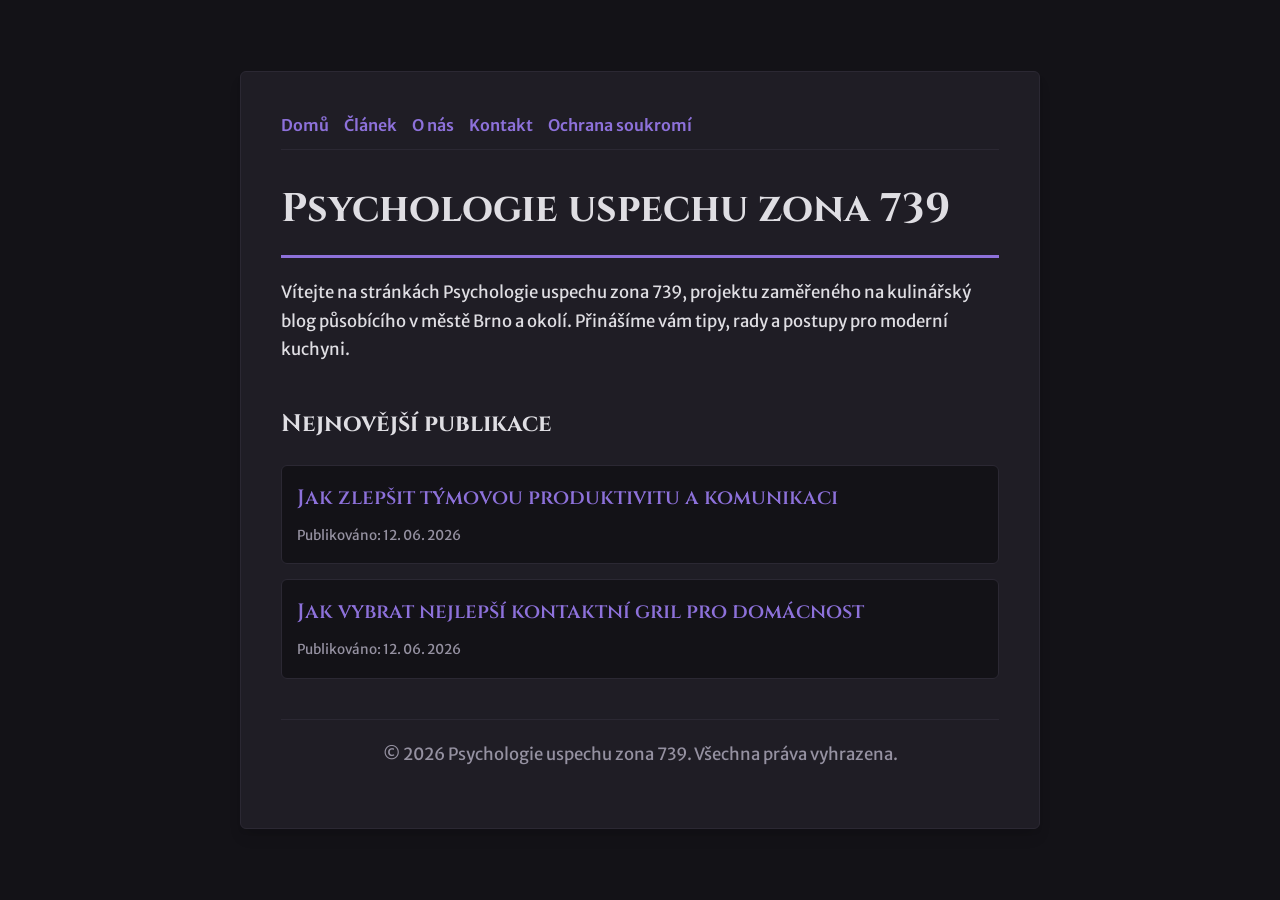
<file: index.html>
<!DOCTYPE html>
<html lang="cs">
<head>
    <meta charset="UTF-8">
    <meta name="viewport" content="width=device-width, initial-scale=1.0">
    <title>Psychologie uspechu zona 739 | Kulinářský blog - Brno</title>
    <meta name="description" content="Vítejte na stránkách Psychologie uspechu zona 739, projektu zaměřeného na kulinářský blog působícího v městě Brno a okolí. Přinášíme vám tipy, rady a postupy pro moderní kuchyni.">
    <meta name="geo.region" content="CZ" />
    <meta name="geo.placename" content="Brno" />
    <meta name="geo.position" content="49.1951;16.6068" />
    <meta name="ICBM" content="49.1951, 16.6068" />
    <link rel="stylesheet" href="style.css">
    <script type="application/ld+json">
{
  "@context": "https://schema.org",
  "@type": "LocalBusiness",
  "name": "Psychologie uspechu zona 739",
  "url": "https://psychologie-uspechu-zona-739.github.io",
  "telephone": "+420 541 555 456",
  "address": {
    "@type": "PostalAddress",
    "addressLocality": "Brno",
    "addressRegion": "Jihomoravský",
    "postalCode": "602 00",
    "addressCountry": "CZ"
  },
  "geo": {
    "@type": "GeoCoordinates",
    "latitude": 49.1951,
    "longitude": 16.6068
  }
}
</script>
</head>
<body>
    
        <div class="container" style="max-width: 800px;">
            <nav style="display: flex; gap: 15px; margin-bottom: 25px; border-bottom: 1px solid var(--border-color); padding-bottom: 10px; overflow-x: auto; flex-wrap: wrap;">
            <a href="index.html">Domů</a>
            <a href="jak-zlepsit-tymovou-produktivitu-a-komunikaci.html">Článek</a>
            <a href="about.html">O nás</a>
            <a href="contact.html">Kontakt</a>
            <a href="privacy.html">Ochrana soukromí</a>
        </nav>
            <h1>Psychologie uspechu zona 739</h1>
            <p>Vítejte na stránkách Psychologie uspechu zona 739, projektu zaměřeného na kulinářský blog působícího v městě Brno a okolí. Přinášíme vám tipy, rady a postupy pro moderní kuchyni.</p>
            <h2 style="margin-top: 40px;">Nejnovější publikace</h2>
            <ul style="list-style-type: none; padding-left: 0;">
                <li style="background: var(--bg-color); padding: 15px; border-radius: var(--border-radius); border: 1px solid var(--border-color); margin-bottom: 15px;">
                <h3 style="margin-bottom: 5px; font-size: 1.3rem;"><a href="jak-zlepsit-tymovou-produktivitu-a-komunikaci.html">Jak zlepšit týmovou produktivitu a komunikaci</a></h3>
                <span style="font-size:0.85rem; color: var(--muted-text)">Publikováno: 12. 06. 2026</span>
            </li>
<li style="background: var(--bg-color); padding: 15px; border-radius: var(--border-radius); border: 1px solid var(--border-color); margin-bottom: 15px;">
                <h3 style="margin-bottom: 5px; font-size: 1.3rem;"><a href="jak-vybrat-nejlepsi-kontaktni-gril-pro-domacnost.html">Jak vybrat nejlepší kontaktní gril pro domácnost</a></h3>
                <span style="font-size:0.85rem; color: var(--muted-text)">Publikováno: 12. 06. 2026</span>
            </li>

            </ul>
            <footer>
                <p>&copy; 2026 Psychologie uspechu zona 739. Všechna práva vyhrazena.</p>
            </footer>
        </div>
        
</body>
</html>
</file>
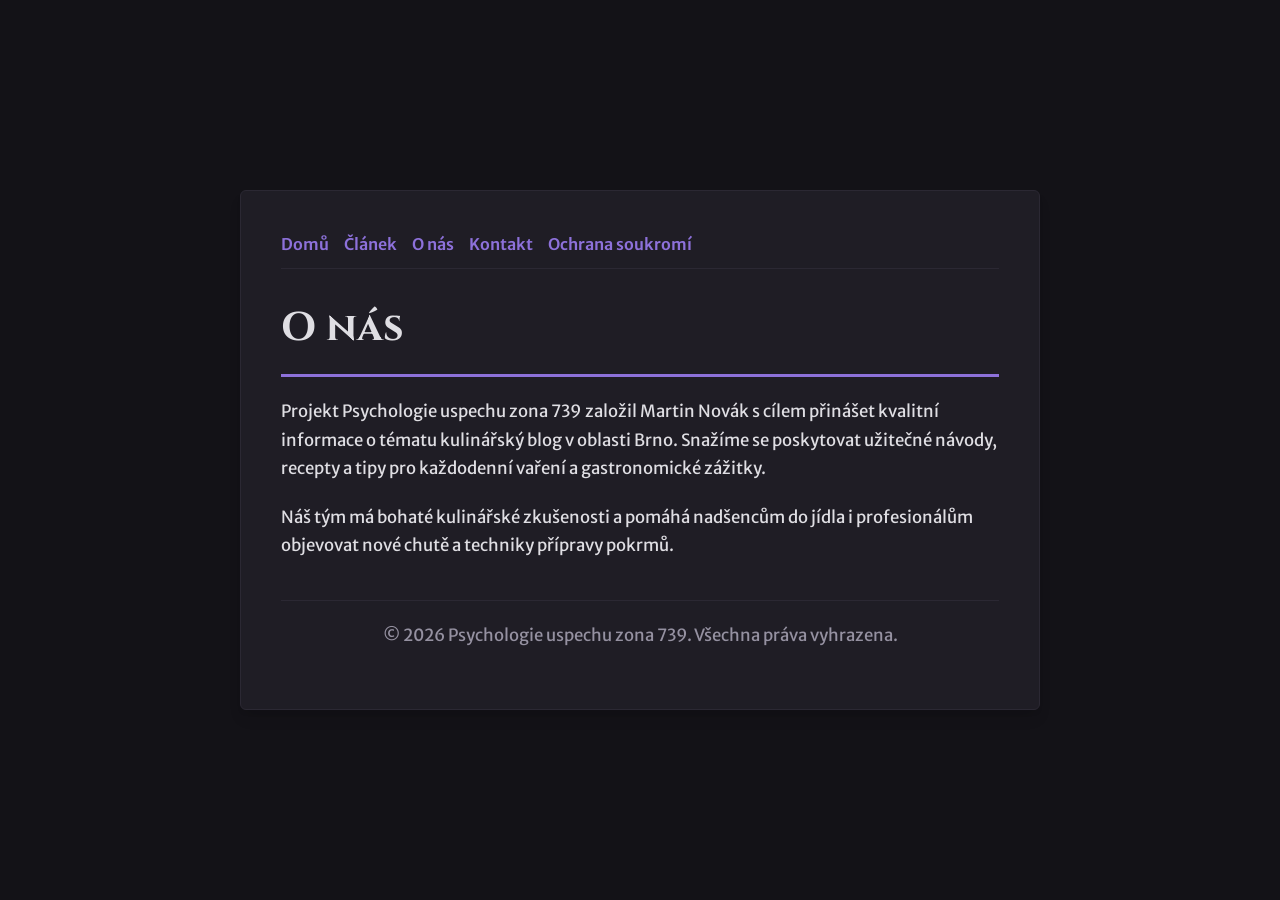
<file: about.html>
<!DOCTYPE html>
<html lang="cs">
<head>
    <meta charset="UTF-8">
    <meta name="viewport" content="width=device-width, initial-scale=1.0">
    <title>O nás | Psychologie uspechu zona 739</title>
    <meta name="description" content="Projekt Psychologie uspechu zona 739 založil Martin Novák s cílem přinášet kvalitní informace o tématu kulinářský blog v oblasti Brno. Snažíme se poskytovat užitečné návody, recepty a tipy pro každodenní vaření a gastronomické zážitky.">
    <meta name="geo.region" content="CZ" />
    <meta name="geo.placename" content="Brno" />
    <meta name="geo.position" content="49.1951;16.6068" />
    <meta name="ICBM" content="49.1951, 16.6068" />
    <link rel="stylesheet" href="style.css">
</head>
<body>
    
        <div class="container" style="max-width: 800px;">
            <nav style="display: flex; gap: 15px; margin-bottom: 25px; border-bottom: 1px solid var(--border-color); padding-bottom: 10px; overflow-x: auto; flex-wrap: wrap;">
            <a href="index.html">Domů</a>
            <a href="jak-zlepsit-tymovou-produktivitu-a-komunikaci.html">Článek</a>
            <a href="about.html">O nás</a>
            <a href="contact.html">Kontakt</a>
            <a href="privacy.html">Ochrana soukromí</a>
        </nav>
            <h1>O nás</h1>
            <p>Projekt Psychologie uspechu zona 739 založil Martin Novák s cílem přinášet kvalitní informace o tématu kulinářský blog v oblasti Brno. Snažíme se poskytovat užitečné návody, recepty a tipy pro každodenní vaření a gastronomické zážitky.</p>
            <p>Náš tým má bohaté kulinářské zkušenosti a pomáhá nadšencům do jídla i profesionálům objevovat nové chutě a techniky přípravy pokrmů.</p>
            <footer>
                <p>&copy; 2026 Psychologie uspechu zona 739. Všechna práva vyhrazena.</p>
            </footer>
        </div>
        
</body>
</html>
</file>
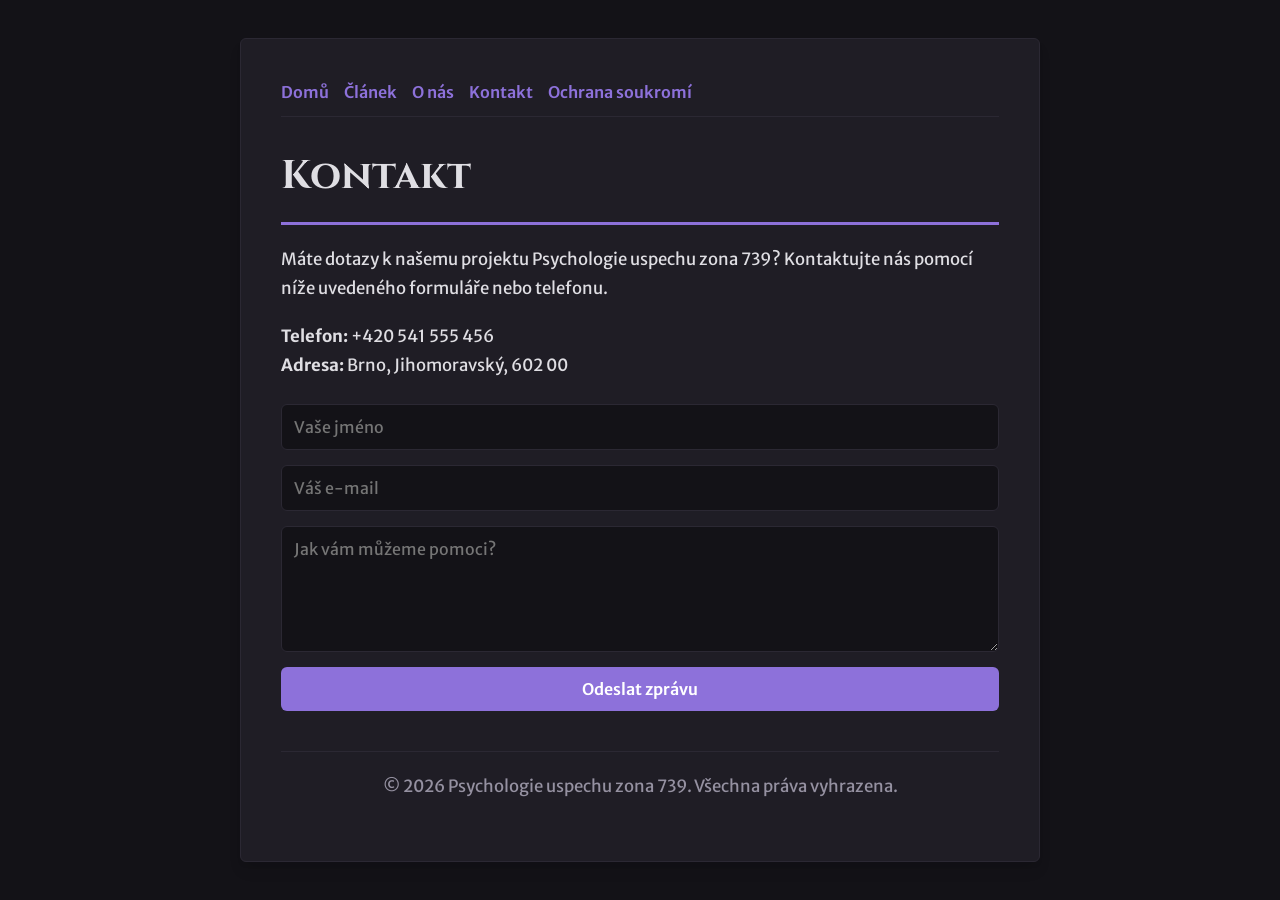
<file: contact.html>
<!DOCTYPE html>
<html lang="cs">
<head>
    <meta charset="UTF-8">
    <meta name="viewport" content="width=device-width, initial-scale=1.0">
    <title>Kontakt | Psychologie uspechu zona 739</title>
    <meta name="description" content="Máte dotazy k našemu projektu Psychologie uspechu zona 739? Kontaktujte nás pomocí níže uvedeného formuláře nebo telefonu.">
    <meta name="geo.region" content="CZ" />
    <meta name="geo.placename" content="Brno" />
    <meta name="geo.position" content="49.1951;16.6068" />
    <meta name="ICBM" content="49.1951, 16.6068" />
    <link rel="stylesheet" href="style.css">
</head>
<body>
    
        <div class="container" style="max-width: 800px;">
            <nav style="display: flex; gap: 15px; margin-bottom: 25px; border-bottom: 1px solid var(--border-color); padding-bottom: 10px; overflow-x: auto; flex-wrap: wrap;">
            <a href="index.html">Domů</a>
            <a href="jak-zlepsit-tymovou-produktivitu-a-komunikaci.html">Článek</a>
            <a href="about.html">O nás</a>
            <a href="contact.html">Kontakt</a>
            <a href="privacy.html">Ochrana soukromí</a>
        </nav>
            <h1>Kontakt</h1>
            <p>Máte dotazy k našemu projektu Psychologie uspechu zona 739? Kontaktujte nás pomocí níže uvedeného formuláře nebo telefonu.</p>
            <p><strong>Telefon:</strong> +420 541 555 456<br><strong>Adresa:</strong> Brno, Jihomoravský, 602 00</p>
            <form action="https://formspree.io/f/placeholder" method="POST">
                <input type="text" name="name" placeholder="Vaše jméno" required>
                <input type="email" name="email" placeholder="Váš e-mail" required>
                <textarea name="message" placeholder="Jak vám můžeme pomoci?" rows="5" required></textarea>
                <button type="submit">Odeslat zprávu</button>
            </form>
            <footer>
                <p>&copy; 2026 Psychologie uspechu zona 739. Všechna práva vyhrazena.</p>
            </footer>
        </div>
        
</body>
</html>
</file>
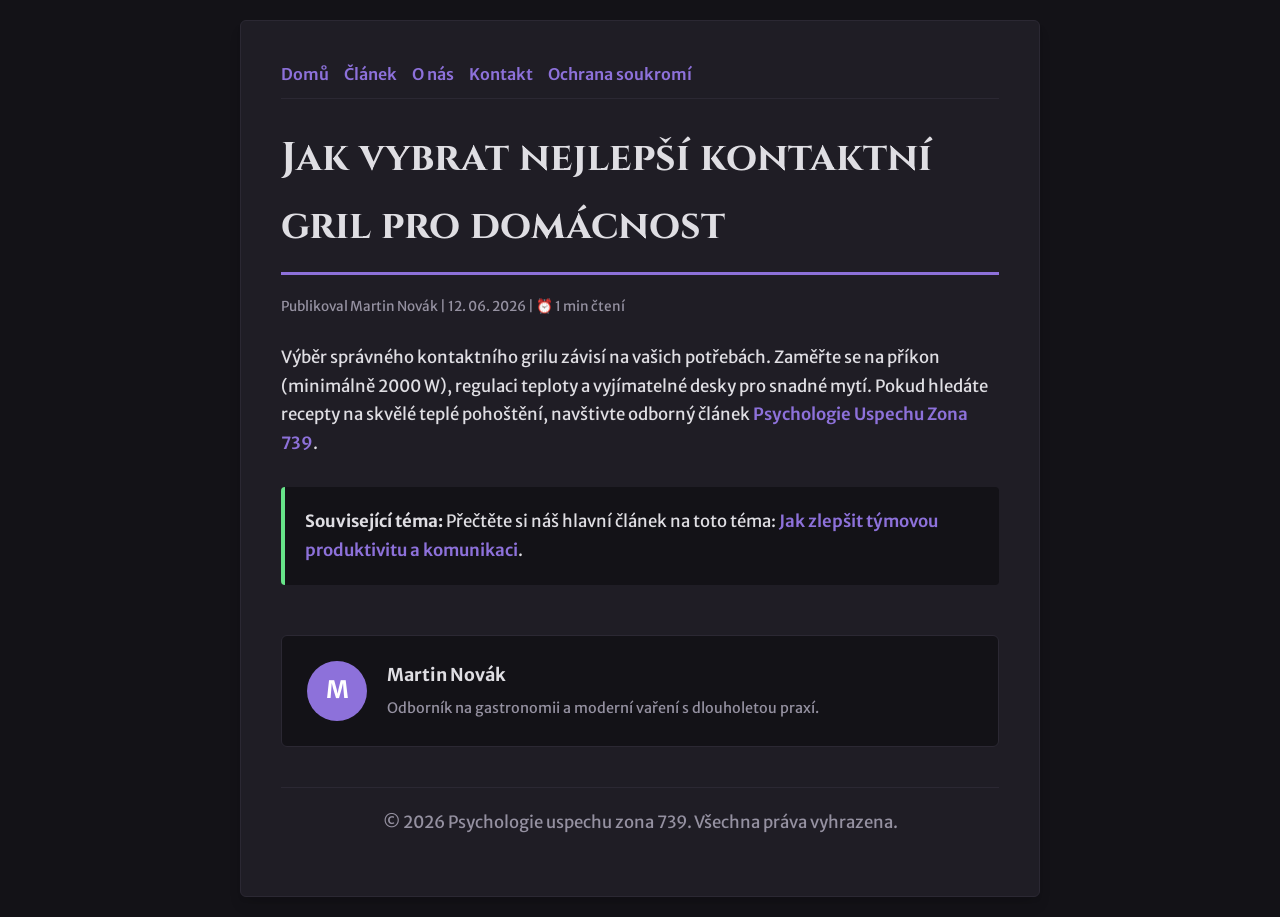
<file: jak-vybrat-nejlepsi-kontaktni-gril-pro-domacnost.html>
<!DOCTYPE html>
<html lang="cs">
<head>
    <meta charset="UTF-8">
    <meta name="viewport" content="width=device-width, initial-scale=1.0">
    <title>Jak vybrat nejlepší kontaktní gril pro domácnost - Psychologie uspechu zona 739</title>
    <meta name="description" content="Jak vybrat nejlepší kontaktní gril pro domácnost">
    <meta name="geo.region" content="CZ" />
    <meta name="geo.placename" content="Brno" />
    <meta name="geo.position" content="49.1951;16.6068" />
    <meta name="ICBM" content="49.1951, 16.6068" />
    <link rel="stylesheet" href="style.css">
</head>
<body>
    
            <div class="container" style="max-width: 800px;">
                <nav style="display: flex; gap: 15px; margin-bottom: 25px; border-bottom: 1px solid var(--border-color); padding-bottom: 10px; overflow-x: auto; flex-wrap: wrap;">
            <a href="index.html">Domů</a>
            <a href="jak-zlepsit-tymovou-produktivitu-a-komunikaci.html">Článek</a>
            <a href="about.html">O nás</a>
            <a href="contact.html">Kontakt</a>
            <a href="privacy.html">Ochrana soukromí</a>
        </nav>
                <h1>Jak vybrat nejlepší kontaktní gril pro domácnost</h1>
                <div style="font-size:0.85rem; color: var(--muted-text); margin-bottom: 25px;">
                    Publikoval Martin Novák | 12. 06. 2026 | ⏰ 1 min čtení
                </div>
                <article style="margin-top: 20px;">
                    <p>Výběr správného kontaktního grilu závisí na vašich potřebách. Zaměřte se na příkon (minimálně 2000 W), regulaci teploty a vyjímatelné desky pro snadné mytí. Pokud hledáte recepty na skvělé teplé pohoštění, navštivte odborný článek <a href="https://dwnldfullmovie-create.github.io/psychologie-uspechu-web-988/efektivni-rizeni-projektu-a-moderni-pracovni-postupy.html">Psychologie Uspechu Zona 739</a>.</p>
                    <div class="link-resource" style="margin-top: 30px; padding: 20px; border-left: 4px solid var(--accent-color); background: var(--bg-color); border-radius: 4px;"><p style="margin: 0;"><strong>Související téma:</strong> Přečtěte si náš hlavní článek na toto téma: <a href="jak-zlepsit-tymovou-produktivitu-a-komunikaci.html">Jak zlepšit týmovou produktivitu a komunikaci</a>.</p></div>
                </article>
                
            <div class="author-box" style="margin-top: 50px; padding: 25px; background: var(--bg-color); border: 1px solid var(--border-color); border-radius: var(--border-radius); display: flex; gap: 20px; align-items: center;">
                <div style="width: 60px; height: 60px; border-radius: 50%; background: var(--primary-color); display: flex; align-items: center; justify-content: center; color: white; font-weight: bold; font-size: 1.5rem;">M</div>
                <div>
                    <h4 style="margin-bottom: 5px; font-weight: bold; font-size: 1.1rem;">Martin Novák</h4>
                    <p style="margin: 0; font-size: 0.9rem; color: var(--muted-text);">Odborník na gastronomii a moderní vaření s dlouholetou praxí.</p>
                </div>
            </div>
            
                <footer>
                    <p>&copy; 2026 Psychologie uspechu zona 739. Všechna práva vyhrazena.</p>
                </footer>
            </div>
            
</body>
</html>
</file>
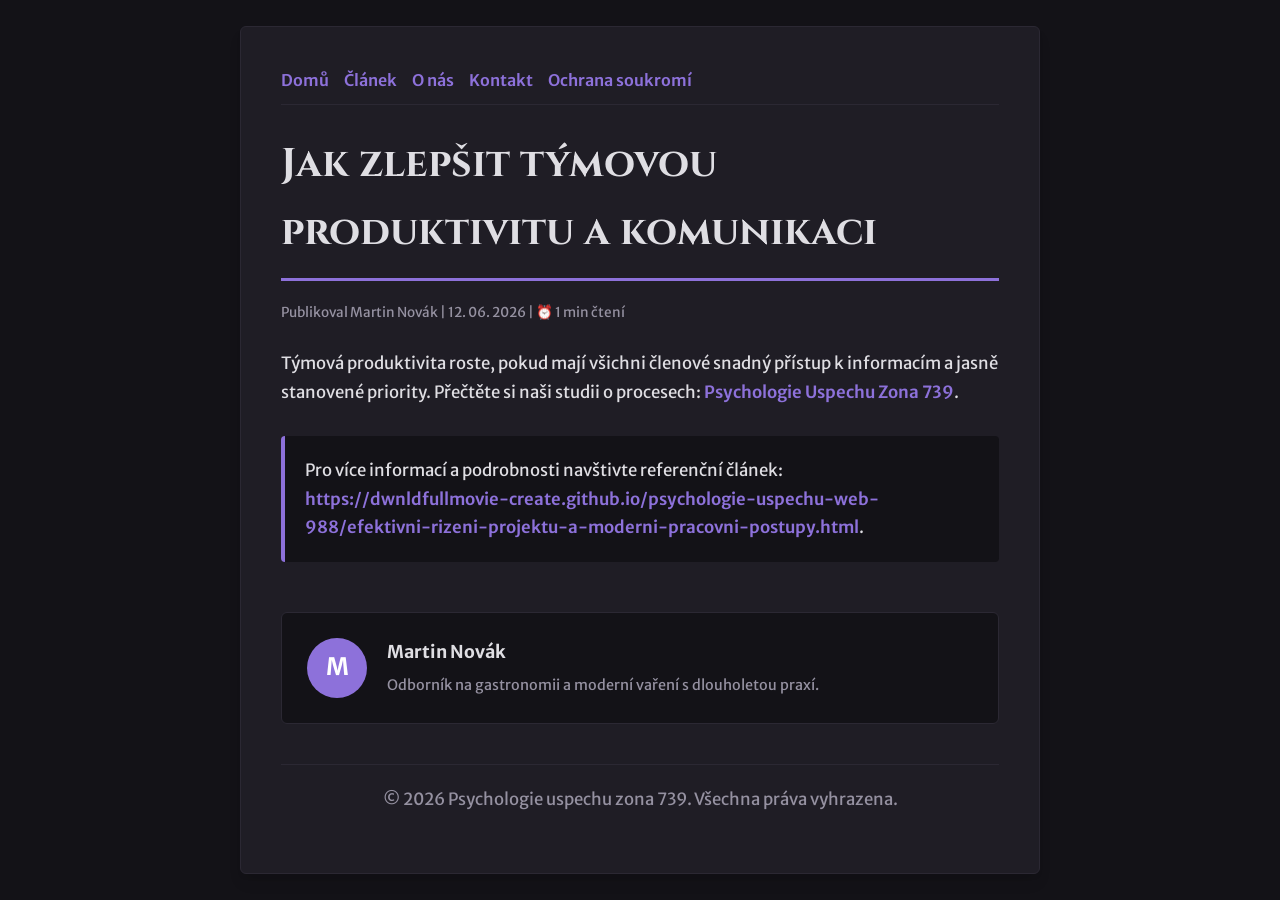
<file: jak-zlepsit-tymovou-produktivitu-a-komunikaci.html>
<!DOCTYPE html>
<html lang="cs">
<head>
    <meta charset="UTF-8">
    <meta name="viewport" content="width=device-width, initial-scale=1.0">
    <title>Jak zlepšit týmovou produktivitu a komunikaci - Psychologie uspechu zona 739</title>
    <meta name="description" content="Jak zlepšit týmovou produktivitu a komunikaci">
    <meta name="geo.region" content="CZ" />
    <meta name="geo.placename" content="Brno" />
    <meta name="geo.position" content="49.1951;16.6068" />
    <meta name="ICBM" content="49.1951, 16.6068" />
    <link rel="stylesheet" href="style.css">
</head>
<body>
    
            <div class="container" style="max-width: 800px;">
                <nav style="display: flex; gap: 15px; margin-bottom: 25px; border-bottom: 1px solid var(--border-color); padding-bottom: 10px; overflow-x: auto; flex-wrap: wrap;">
            <a href="index.html">Domů</a>
            <a href="jak-zlepsit-tymovou-produktivitu-a-komunikaci.html">Článek</a>
            <a href="about.html">O nás</a>
            <a href="contact.html">Kontakt</a>
            <a href="privacy.html">Ochrana soukromí</a>
        </nav>
                <h1>Jak zlepšit týmovou produktivitu a komunikaci</h1>
                <div style="font-size:0.85rem; color: var(--muted-text); margin-bottom: 25px;">
                    Publikoval Martin Novák | 12. 06. 2026 | ⏰ 1 min čtení
                </div>
                <article style="margin-top: 20px;">
                    <p>Týmová produktivita roste, pokud mají všichni členové snadný přístup k informacím a jasně stanovené priority. Přečtěte si naši studii o procesech: <a href="https://dwnldfullmovie-create.github.io/psychologie-uspechu-web-988/efektivni-rizeni-projektu-a-moderni-pracovni-postupy.html">Psychologie Uspechu Zona 739</a>.</p>
                    <div class="link-resource" style="margin-top: 30px; padding: 20px; border-left: 4px solid var(--primary-color); background: var(--bg-color); border-radius: 4px;"><p style="margin: 0;">Pro více informací a podrobnosti navštivte referenční článek: <strong><a href="https://dwnldfullmovie-create.github.io/psychologie-uspechu-web-988/efektivni-rizeni-projektu-a-moderni-pracovni-postupy.html">https://dwnldfullmovie-create.github.io/psychologie-uspechu-web-988/efektivni-rizeni-projektu-a-moderni-pracovni-postupy.html</a></strong>.</p></div>
                </article>
                
            <div class="author-box" style="margin-top: 50px; padding: 25px; background: var(--bg-color); border: 1px solid var(--border-color); border-radius: var(--border-radius); display: flex; gap: 20px; align-items: center;">
                <div style="width: 60px; height: 60px; border-radius: 50%; background: var(--primary-color); display: flex; align-items: center; justify-content: center; color: white; font-weight: bold; font-size: 1.5rem;">M</div>
                <div>
                    <h4 style="margin-bottom: 5px; font-weight: bold; font-size: 1.1rem;">Martin Novák</h4>
                    <p style="margin: 0; font-size: 0.9rem; color: var(--muted-text);">Odborník na gastronomii a moderní vaření s dlouholetou praxí.</p>
                </div>
            </div>
            
                <footer>
                    <p>&copy; 2026 Psychologie uspechu zona 739. Všechna práva vyhrazena.</p>
                </footer>
            </div>
            
</body>
</html>
</file>
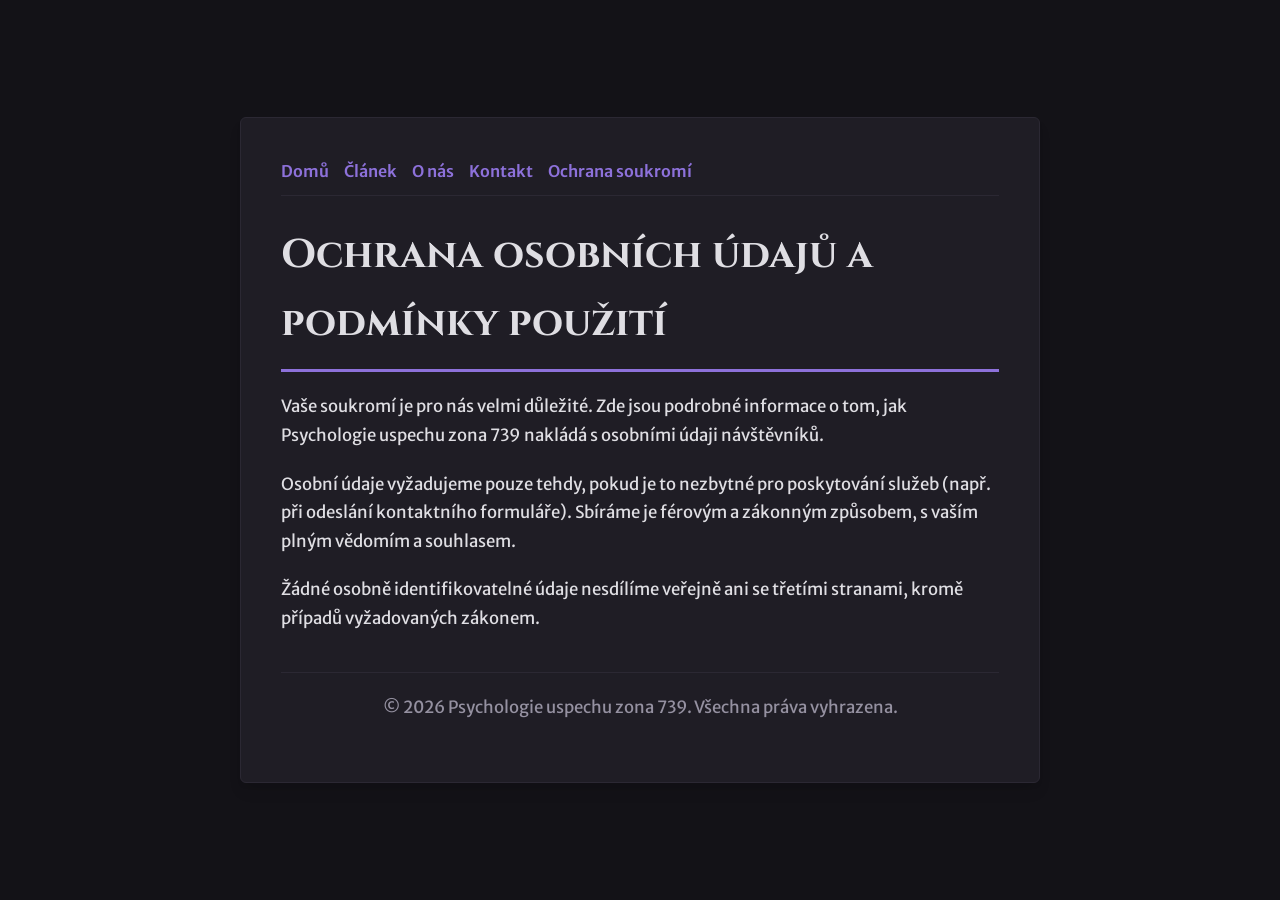
<file: privacy.html>
<!DOCTYPE html>
<html lang="cs">
<head>
    <meta charset="UTF-8">
    <meta name="viewport" content="width=device-width, initial-scale=1.0">
    <title>Ochrana osobních údajů a podmínky použití - Psychologie uspechu zona 739</title>
    <meta name="description" content="Vaše soukromí je pro nás velmi důležité. Zde jsou podrobné informace o tom, jak Psychologie uspechu zona 739 nakládá s osobními údaji návštěvníků.">
    <meta name="geo.region" content="CZ" />
    <meta name="geo.placename" content="Brno" />
    <meta name="geo.position" content="49.1951;16.6068" />
    <meta name="ICBM" content="49.1951, 16.6068" />
    <link rel="stylesheet" href="style.css">
</head>
<body>
    
        <div class="container" style="max-width: 800px;">
            <nav style="display: flex; gap: 15px; margin-bottom: 25px; border-bottom: 1px solid var(--border-color); padding-bottom: 10px; overflow-x: auto; flex-wrap: wrap;">
            <a href="index.html">Domů</a>
            <a href="jak-zlepsit-tymovou-produktivitu-a-komunikaci.html">Článek</a>
            <a href="about.html">O nás</a>
            <a href="contact.html">Kontakt</a>
            <a href="privacy.html">Ochrana soukromí</a>
        </nav>
            <h1>Ochrana osobních údajů a podmínky použití</h1>
            <p>Vaše soukromí je pro nás velmi důležité. Zde jsou podrobné informace o tom, jak Psychologie uspechu zona 739 nakládá s osobními údaji návštěvníků.</p>
            <p>Osobní údaje vyžadujeme pouze tehdy, pokud je to nezbytné pro poskytování služeb (např. při odeslání kontaktního formuláře). Sbíráme je férovým a zákonným způsobem, s vaším plným vědomím a souhlasem.</p>
            <p>Žádné osobně identifikovatelné údaje nesdílíme veřejně ani se třetími stranami, kromě případů vyžadovaných zákonem.</p>
            <footer>
                <p>&copy; 2026 Psychologie uspechu zona 739. Všechna práva vyhrazena.</p>
            </footer>
        </div>
        
</body>
</html>
</file>
<file: style.css>
@import url('https://fonts.googleapis.com/css2?family=Cinzel:wght@700&family=Merriweather+Sans:wght@400;600&display=swap');

:root {
    --bg-color: hsl(256, 12%, 8%);
    --card-bg: hsl(256, 12%, 13%);
    --text-color: hsl(256, 8%, 88%);
    --muted-text: hsl(256, 8%, 60%);
    --primary-color: hsl(256, 59%, 65%);
    --accent-color: hsl(136, 70%, 65%);
    --border-color: hsl(256, 12%, 18%);
    --border-radius: 6px;
    --shadow: 0 10px 15px -3px rgba(0, 0, 0, 0.1), 0 4px 6px -2px rgba(0, 0, 0, 0.05);
    --font-headline: 'Cinzel', sans-serif;
    --font-body: 'Merriweather Sans', sans-serif;
}

* {
    box-sizing: border-box;
    margin: 0;
    padding: 0;
}

body {
    background-color: var(--bg-color);
    color: var(--text-color);
    font-family: var(--font-body);
    line-height: 1.7;
    padding: 20px;
    display: flex;
    justify-content: center;
    min-height: 100vh;
}

a {
    color: var(--primary-color);
    text-decoration: none;
    font-weight: 600;
    transition: color 0.2s ease;
}

a:hover {
    color: var(--accent-color);
    text-decoration: underline;
}

.container {
    width: 100%;
    max-width: 900px;
    background: var(--card-bg);
    border: 1px solid var(--border-color);
    border-radius: var(--border-radius);
    padding: 40px;
    box-shadow: var(--shadow);
    margin: auto;
}

h1, h2, h3 {
    font-family: var(--font-headline);
    margin-bottom: 20px;
    color: var(--text-color);
}

h1 {
    font-size: 2.5rem;
    border-bottom: 3px solid var(--primary-color);
    padding-bottom: 12px;
}

p {
    margin-bottom: 20px;
    font-size: 1.05rem;
}

ul {
    margin-bottom: 20px;
    padding-left: 20px;
}

li {
    margin-bottom: 8px;
}

form {
    display: flex;
    flex-direction: column;
    gap: 15px;
    margin-top: 25px;
}

input, textarea, button {
    padding: 12px;
    border: 1px solid var(--border-color);
    border-radius: var(--border-radius);
    font-family: var(--font-body);
    font-size: 1rem;
    background: var(--bg-color);
    color: var(--text-color);
}

button {
    background: var(--primary-color);
    color: white;
    font-weight: 600;
    border: none;
    cursor: pointer;
    transition: background 0.2s ease;
}

button:hover {
    background: var(--accent-color);
}

footer {
    margin-top: 40px;
    border-top: 1px solid var(--border-color);
    padding-top: 20px;
    font-size: 0.9rem;
    color: var(--muted-text);
    text-align: center;
}
</file>
